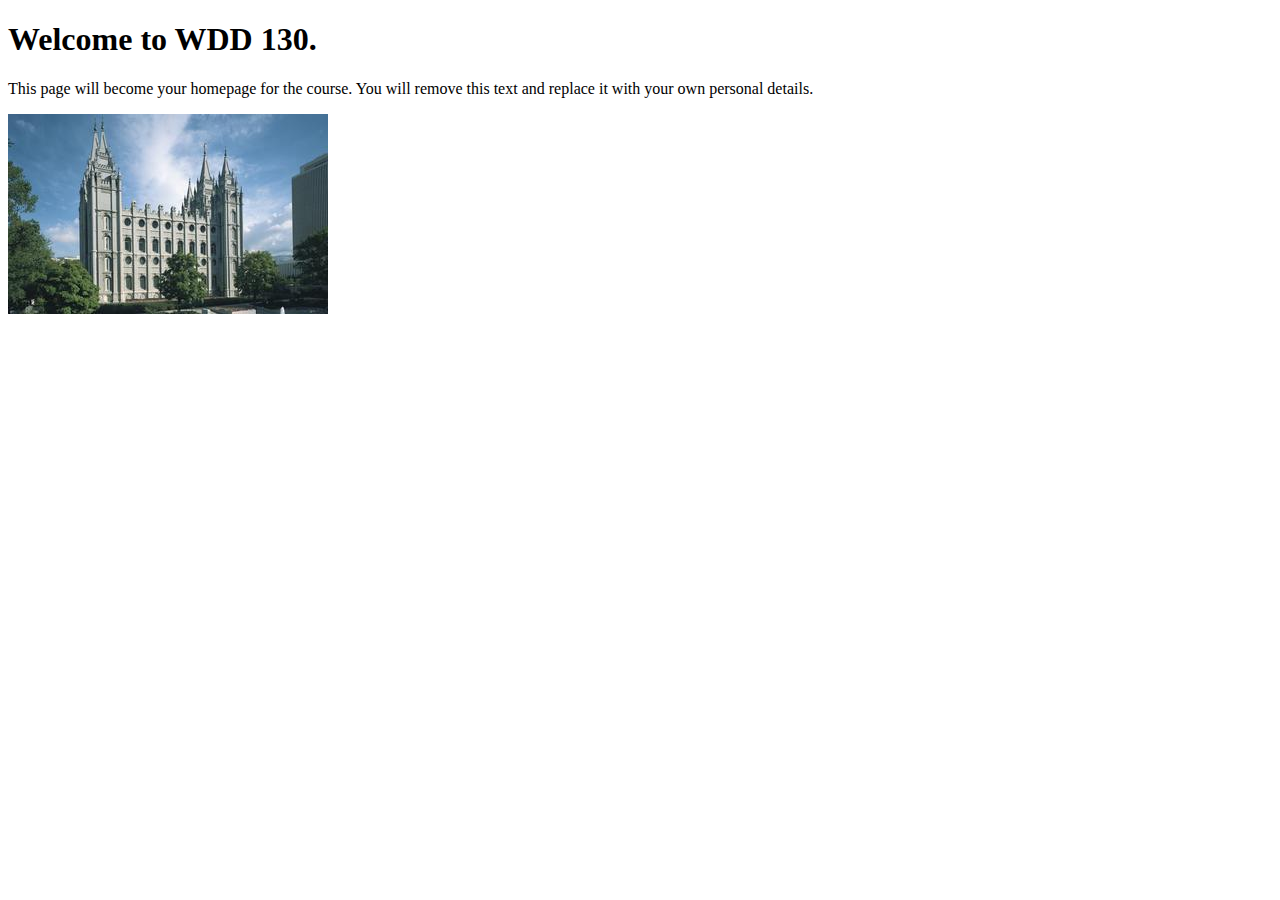
<file: index.html>
<!DOCTYPE html>
<html lang="en">
<head>
    <meta charset="UTF-8">
    <meta name="viewport" content="width=device-width, initial-scale=1.0">
    <title>WDD 130 | Personal Homepage</title>
</head>
<body>
    <h1>Welcome to WDD 130.</h1>
    <p>This page will become your homepage for the course. You will remove this text and replace it with your own personal details.</p>

    <img src="images/salt-lake-temple.jpg" alt="The Salt Lake Temple.">
</body>
</html>
</file>
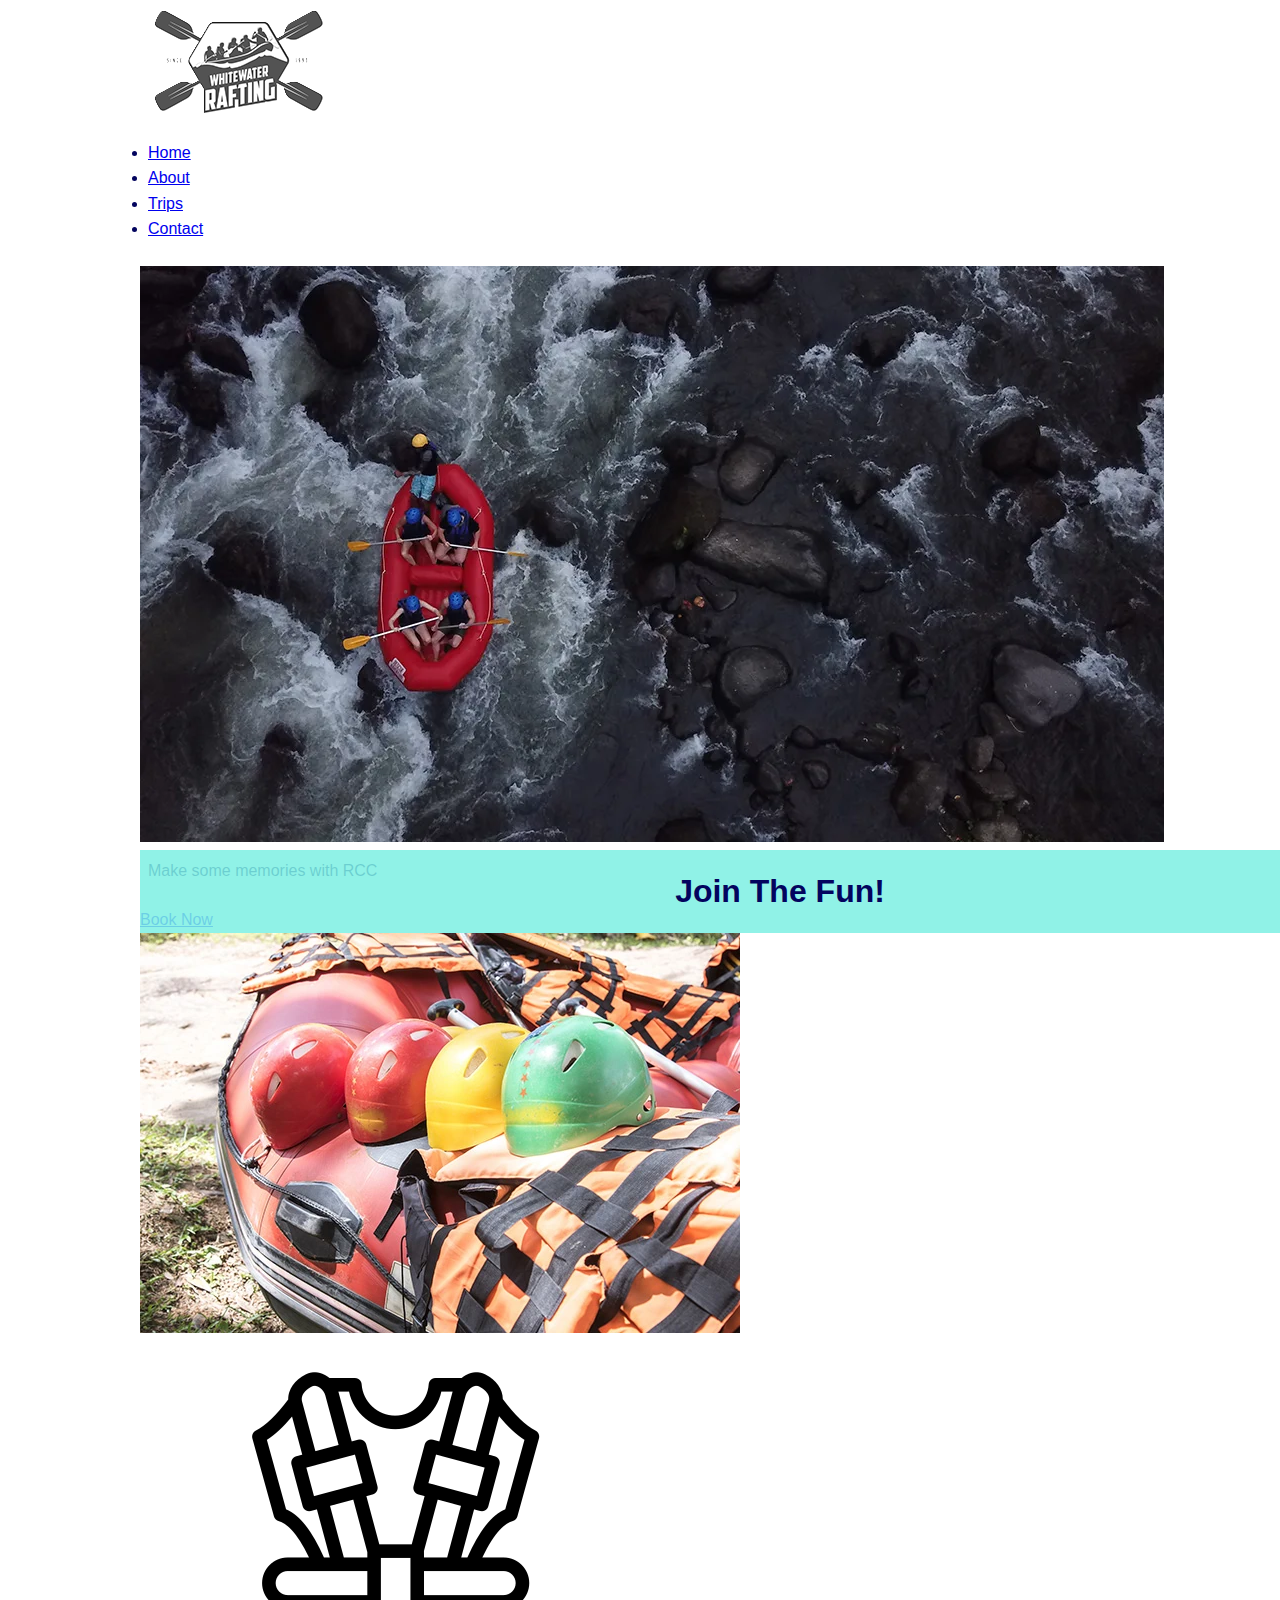
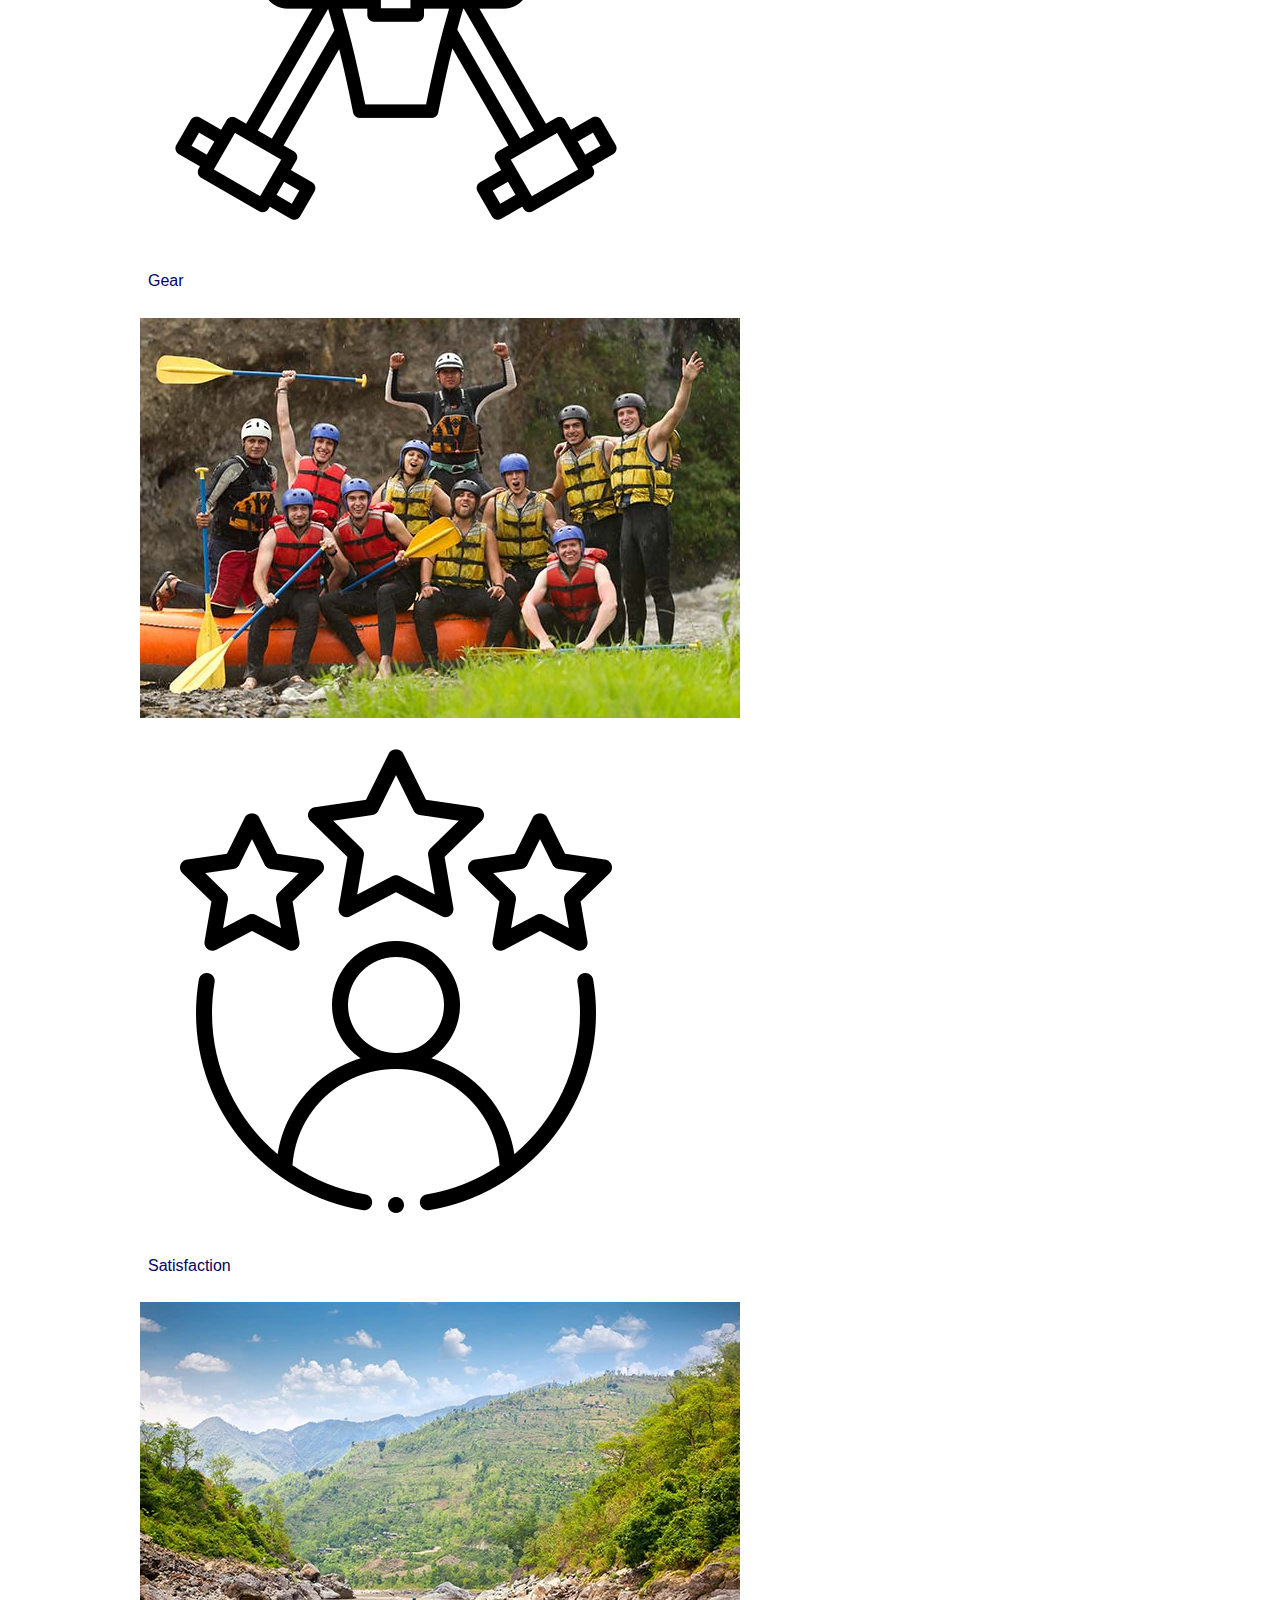
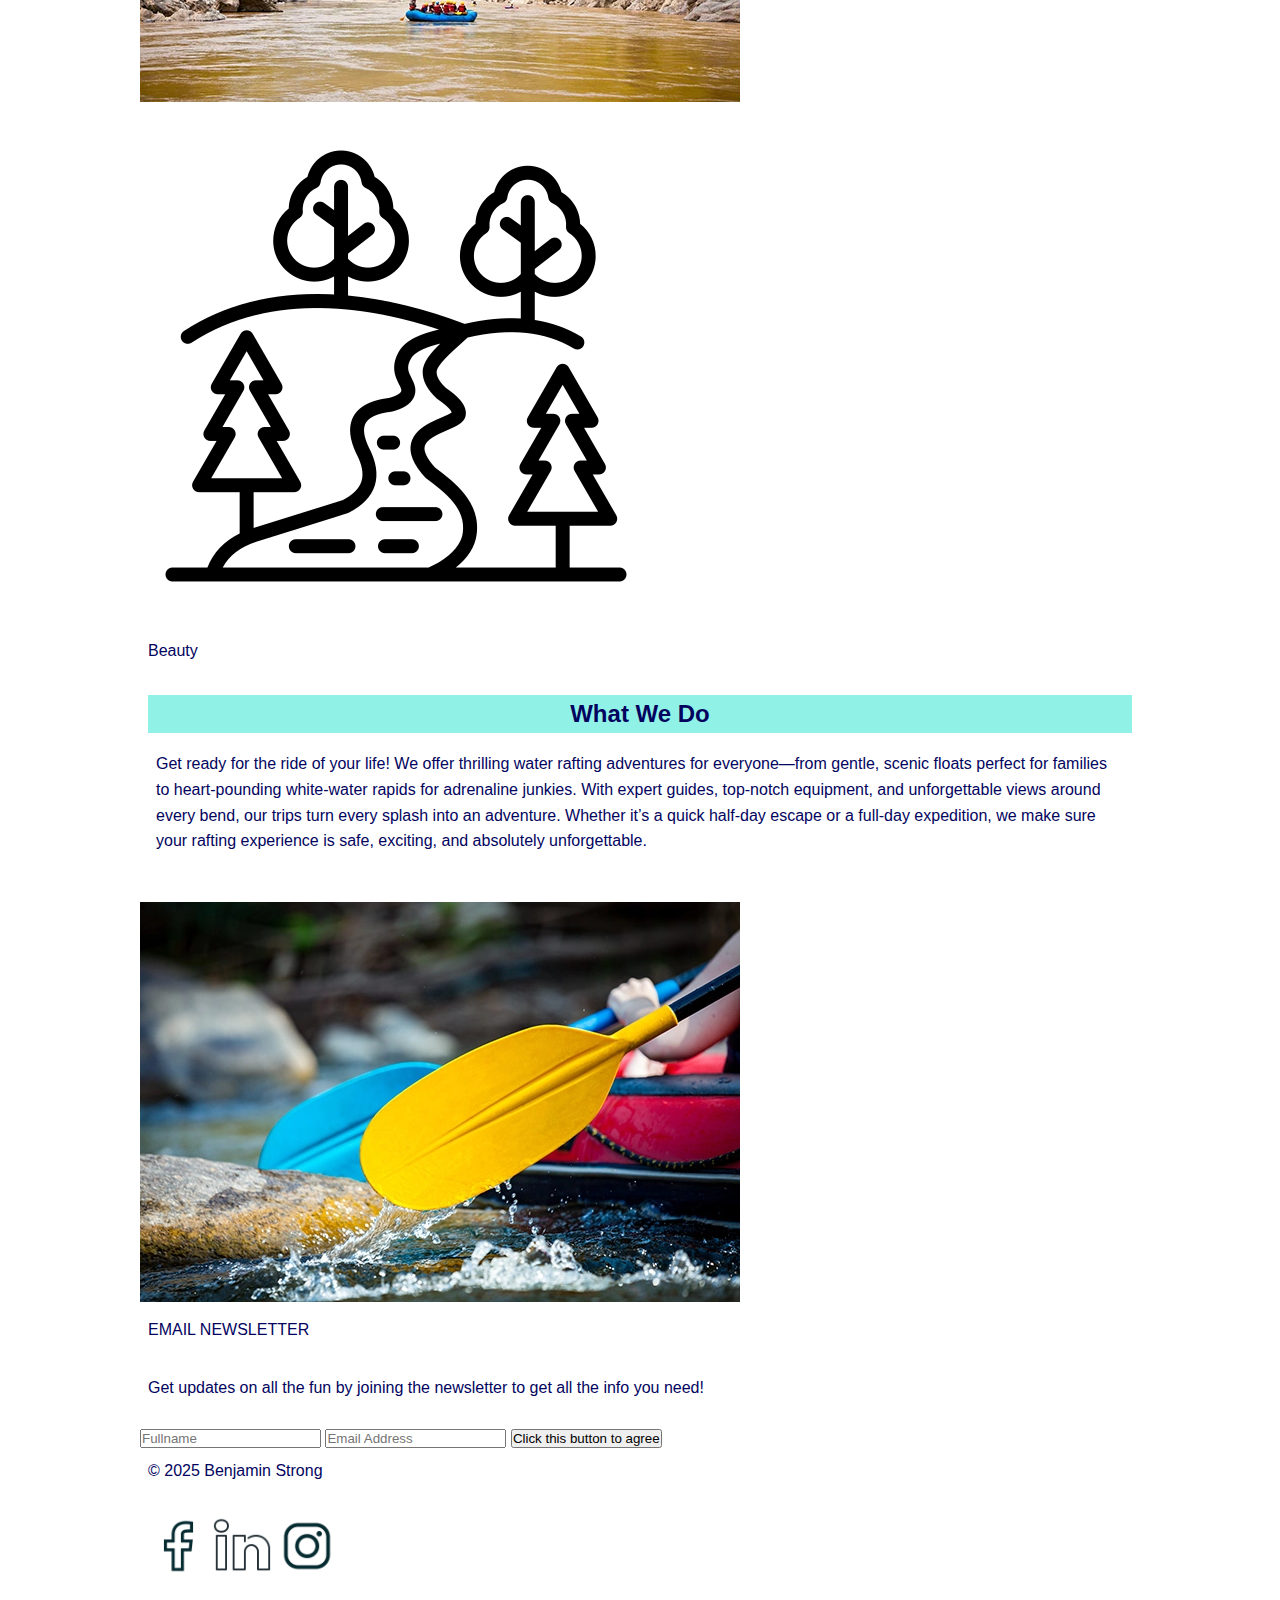
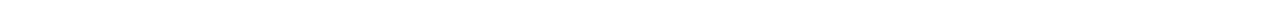
<file: wwr/index.html>
<!DOCTYPE html>
<html lang="en">

<head>
    <meta charset="UTF-8">
    <meta name="viewport" content="width=device-width, initial-scale=1.0">
    <meta name="description" content="Home page for Rafting Company Co.">
    <meta name="author" content="Benjamin Strong">
    <title>RCC|Home</title>
    <link rel="stylesheet" href="styles/rafting.css">
</head>

<body>
    <header>
        <img src="images/crossedoars.png" alt="Rafting Logo" id="logo">
        <nav>
            <ul>
                <li><a href="index.html">Home</a></li>
                <li><a href="about.html">About</a></li>
                <li><a href="trips.html">Trips</a></li>
                <li><a href="contact.html">Contact</a></li>
            </ul>
        </nav>
    </header>
    <main>
        <div class="hero-home">
            <img src="images/hero-image-rafting.webp" alt="Dark rafting">
            <div class="img-overlay">
                <h1>Join The Fun!</h1>
                <p>Make some memories with RCC</p>
                <a class="btn" href="trips.html">Book Now</a>
            </div>
        </div>
        <div class="img-info">
            <figure>
                <img src="images/home-page/img1-helments.webp" alt="Helmets all in a row">
                <figcaption>
                    <img src="images/home-page/harness.png" alt="harness" class="icon">
                    <p>Gear</p>
                </figcaption>
            </figure>

            <figure>
                <img src="images/home-page/img2-family.jpg" alt="Happy clients">
                <figcaption>
                    <img src="images/home-page/review.png" alt="Camping icon" class="icon">
                    <p>Satisfaction</p>
                </figcaption>
            </figure>

            <figure>
                <img src="images/home-page/img3-beauty.webp" alt="Beautiful scenery">
                <figcaption>
                    <img src="images/home-page/river.png" alt="Rapids icon" class="icon">
                    <p>Beauty</p>
                </figcaption>
            </figure>
        </div>
        <div>
            <section class="Purpose">
                <h2>What We Do</h2>
                <p>Get ready for the ride of your life! We offer thrilling water rafting adventures for everyone—from
                    gentle, scenic floats
                    perfect for families to heart-pounding white-water rapids for adrenaline junkies. With expert
                    guides, top-notch
                    equipment, and unforgettable views around every bend, our trips turn every splash into an adventure.
                    Whether it’s a
                    quick half-day escape or a full-day expedition, we make sure your rafting experience is safe,
                    exciting, and absolutely
                    unforgettable.</p>
            </section>
        </div>

        <div class="hero-section">
            <img src="images/home-page/newsletter-bg.webp" alt="Rafting paddle out of water">
            <div class="overlay"></div>
            <form class="email-form">
                <p>EMAIL NEWSLETTER</p>
                <p>Get updates on all the fun by joining the newsletter to get all the info you need!</p>
                <input type="text" name="NAME" placeholder="Fullname">
                <input type="email" name="EMAIL" autocomplete="email" placeholder="Email Address">
                <button>Click this button to agree</button>
            </form>
        </div>
    </main>

    <footer>
        <p>&copy; 2025 Benjamin Strong</p>
        <nav class="socialmedia">
            <a href="https://www.facebook.com">
                <img src="images/facebook-img.png" alt="Facebook Logo" width="60" height="60">
            </a>
            <a href="https://www.linkedin.com/feed">
                <img src="images/linkedin-img.png" alt="Linkdin Logo" width="60" height="60">
            </a>
            <a href="https://www.instagram.com">
                <img src="images/instagram-img.png" alt="Instagram Logo" width="60" height="60">
            </a>
        </nav>
    </footer>
</body>

</html>


<!--
Performance Summary (verified 13 Oct 2025):
- Transfer size (empty cache reload): 152 B transferred (via Chrome DevTools)
- Meets rubric requirement: under 500 kB transferred per page
- No external libraries or frameworks used
- Images optimized in WebP format
-->
</file>
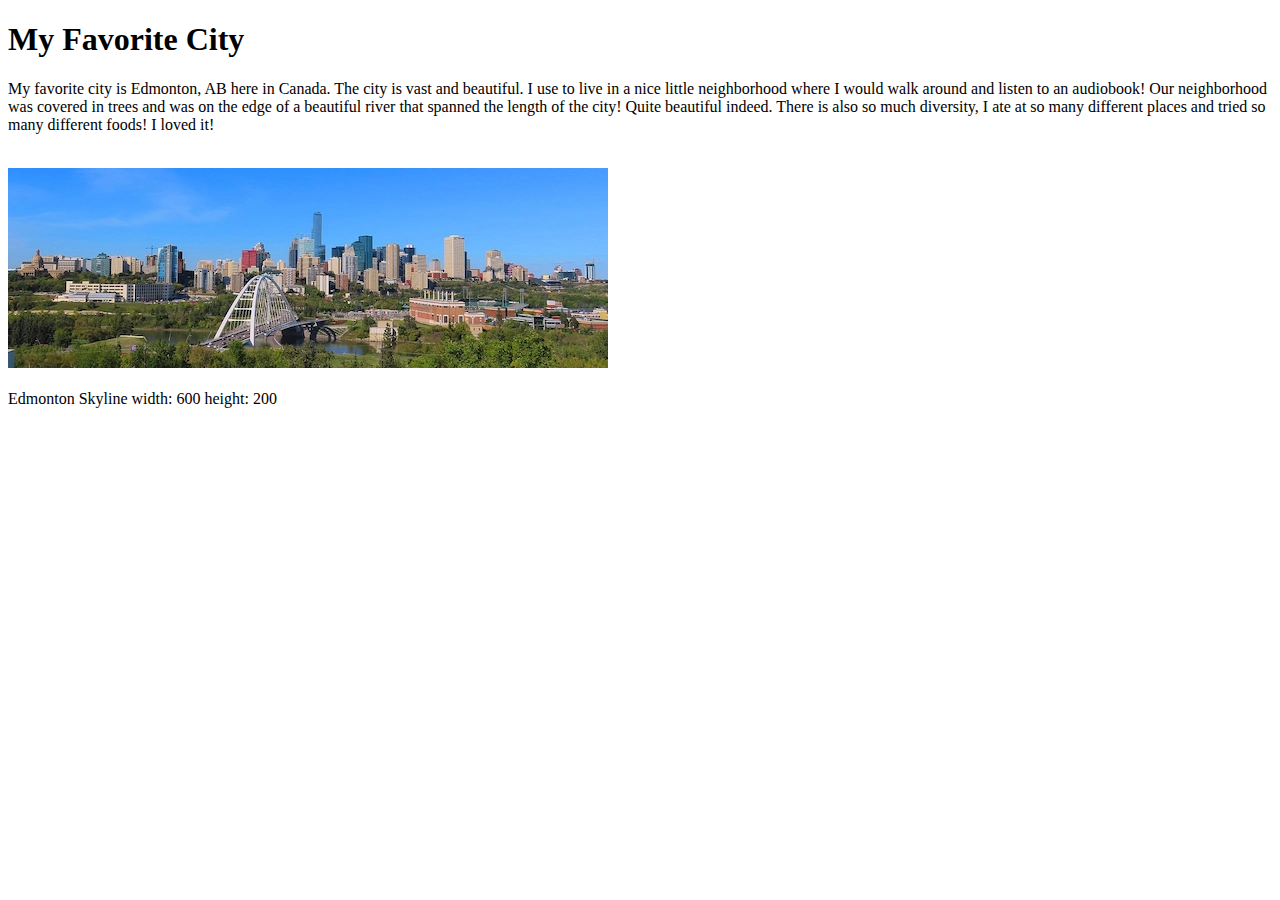
<file: week01/favorite-city.html>
<!DOCTYPE html>

<html lang="en-US">

<head>
    <meta charset="utf-8">
    <meta name="viewport" content="width=device-width,initial-scale=1.0">
    <title>My Favorite City</title>
</head>

<body>
    <h1>My Favorite City</h1>
    <p>
        My favorite city is Edmonton, AB here in Canada. The city is vast and beautiful. I use to live in a nice little
        neighborhood where I would walk around and listen to an audiobook! Our neighborhood was covered in trees and was
        on the edge of a beautiful river that spanned the length of the city! Quite beautiful indeed. There is also so
        much diversity, I ate at so many different places and tried so many different foods! I loved it!
        <br><br>
    </p>
    <img src="images/edmonton-skyline-small.webp" alt="Skyline of Edmonton, AB" width="600" height="200">
    <br><br>
    <p1>Edmonton Skyline width: 600 height: 200</p1>

</body>

</html>
</file>
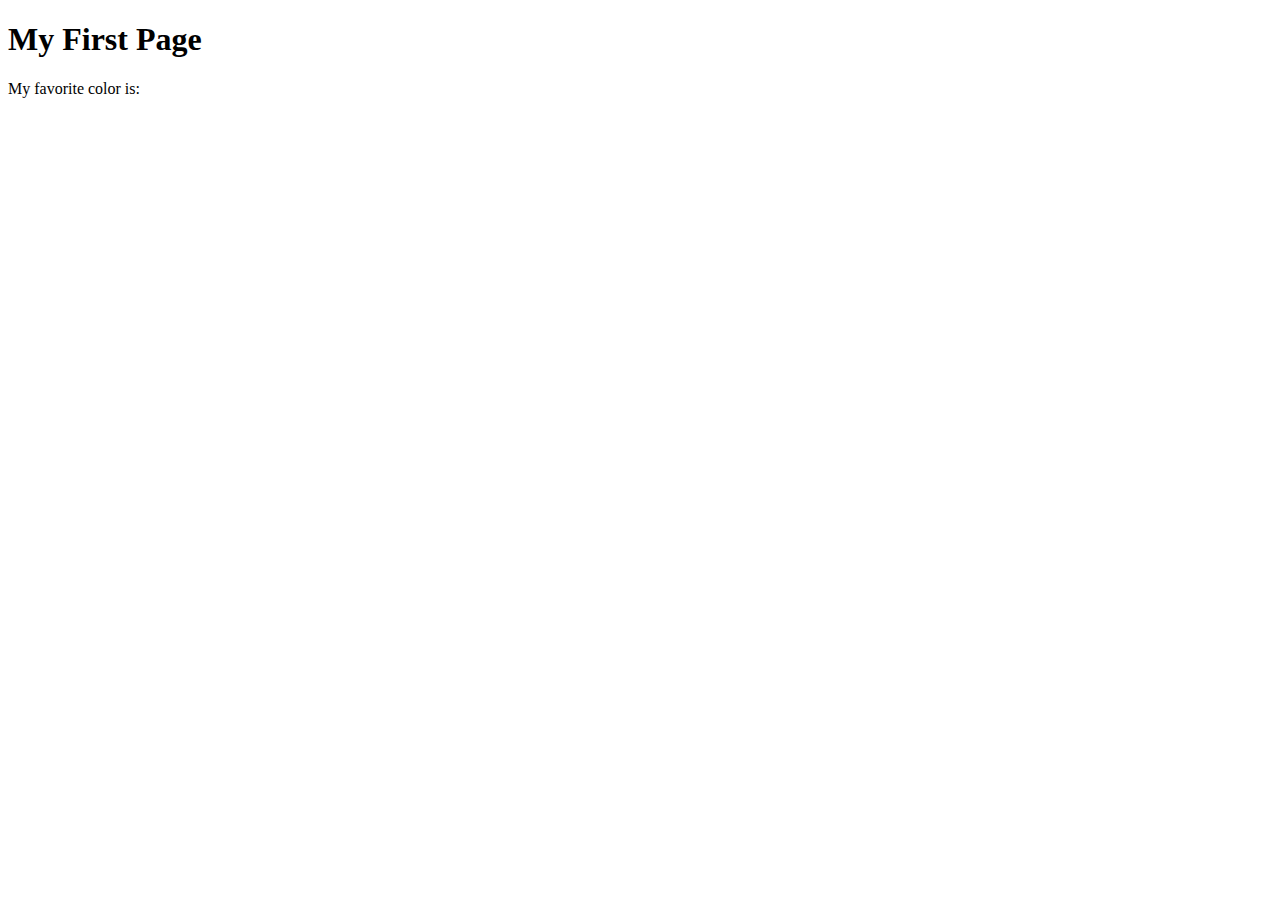
<file: week01/first-page.html>
<!DOCTYPE html>
<html lang="en">
<head>
    <meta charset="UTF-8">
    <meta name="viewport" content="width=device-width, initial-scale=1.0">
    <title>My First Page</title>
</head>
<body>
    <h1>My First Page</h1>
    <p>My favorite color is: </p>
</body>
</html>
</file>
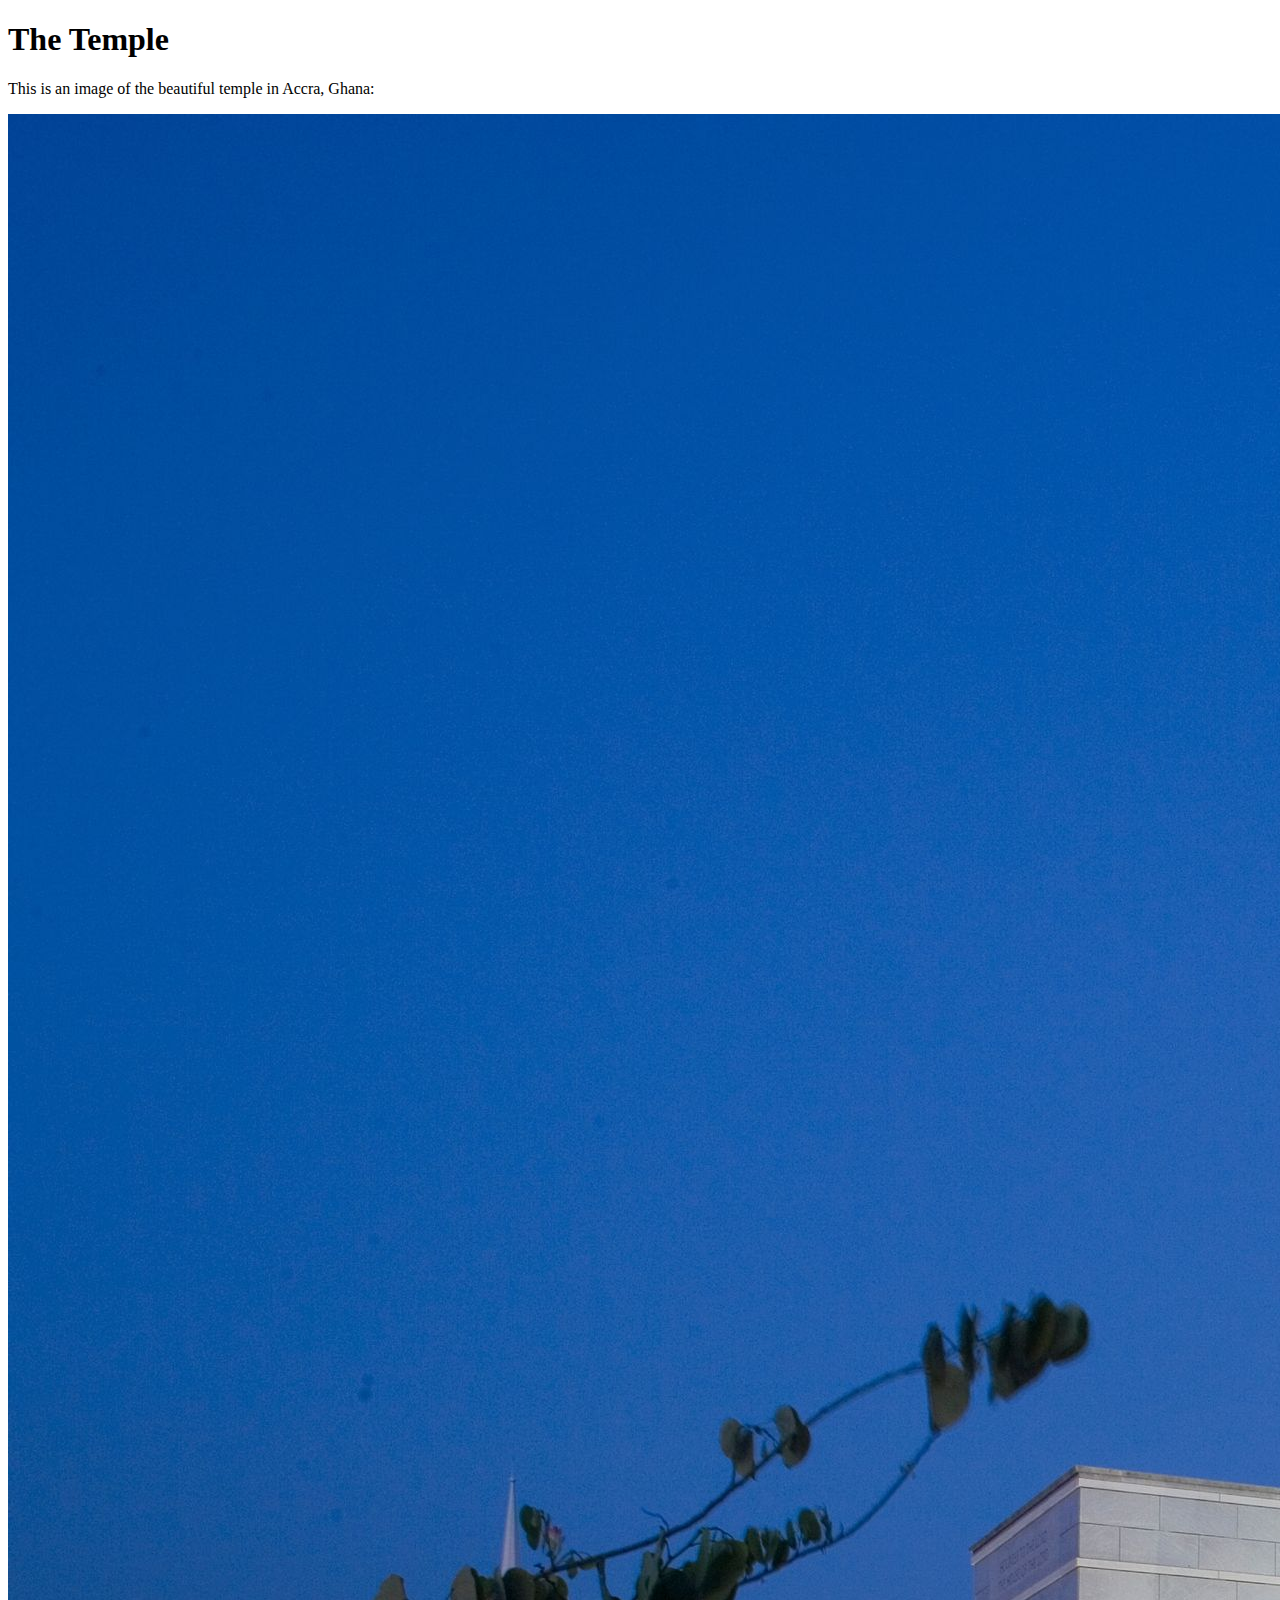
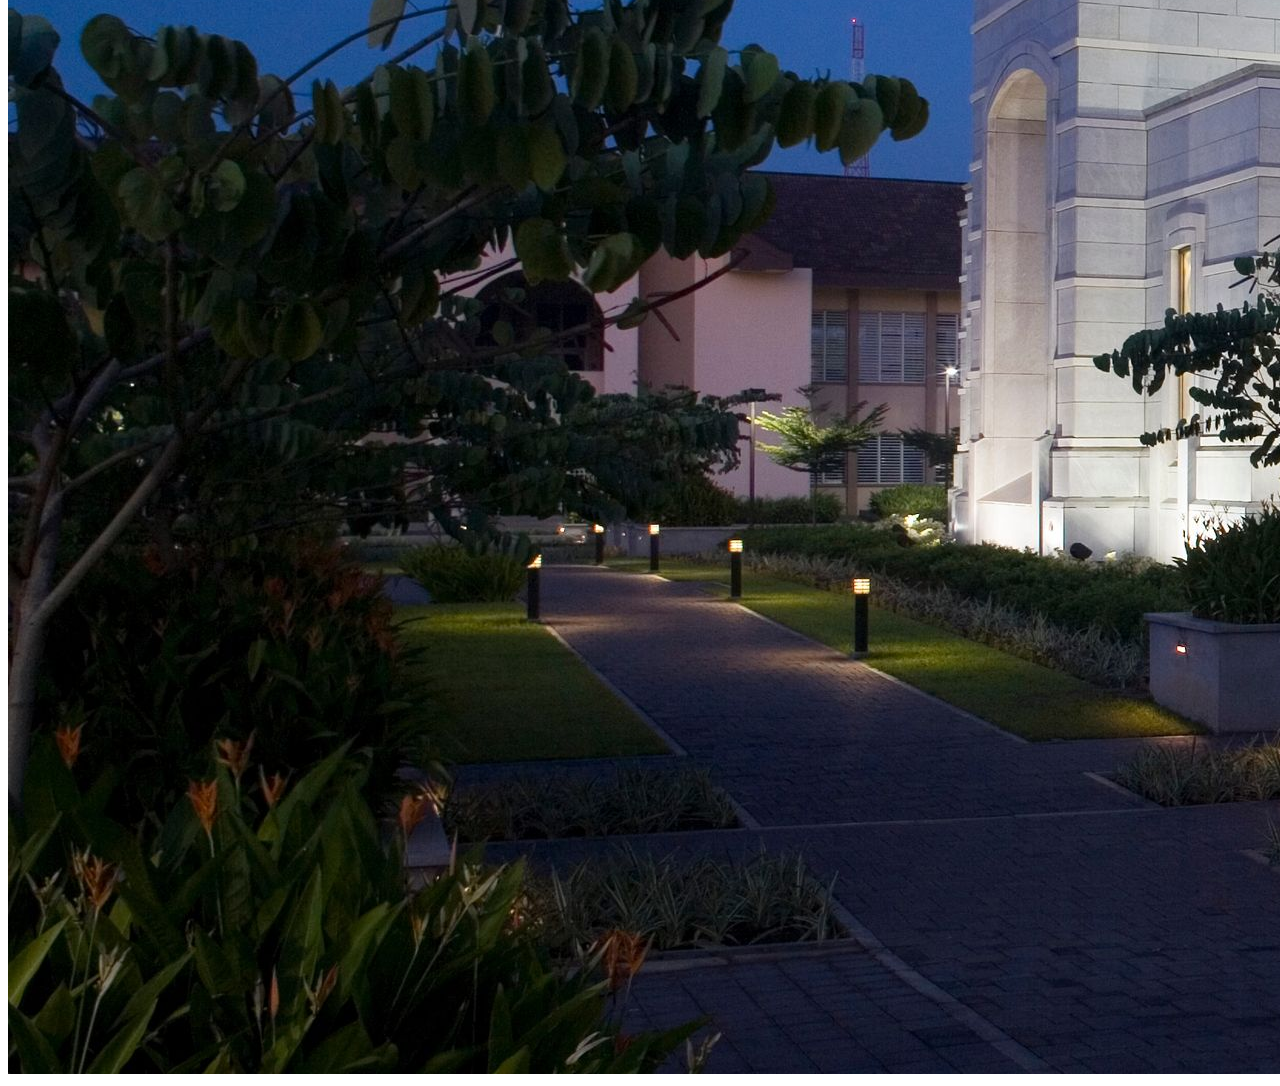
<file: week01/images.html>
<!DOCTYPE html>
<html lang="en">
<head>
    <meta charset="UTF-8">
    <meta name="viewport" content="width=device-width, initial-scale=1.0">
    <title>Temple Image</title>
</head>
<body>
    <h1>The Temple</h1>
    <p>This is an image of the beautiful temple in Accra, Ghana:</p>
    <img src="images/temple-large.jpeg" alt="The Accra Ghana Temple">
    
</body>
</html>
</file>
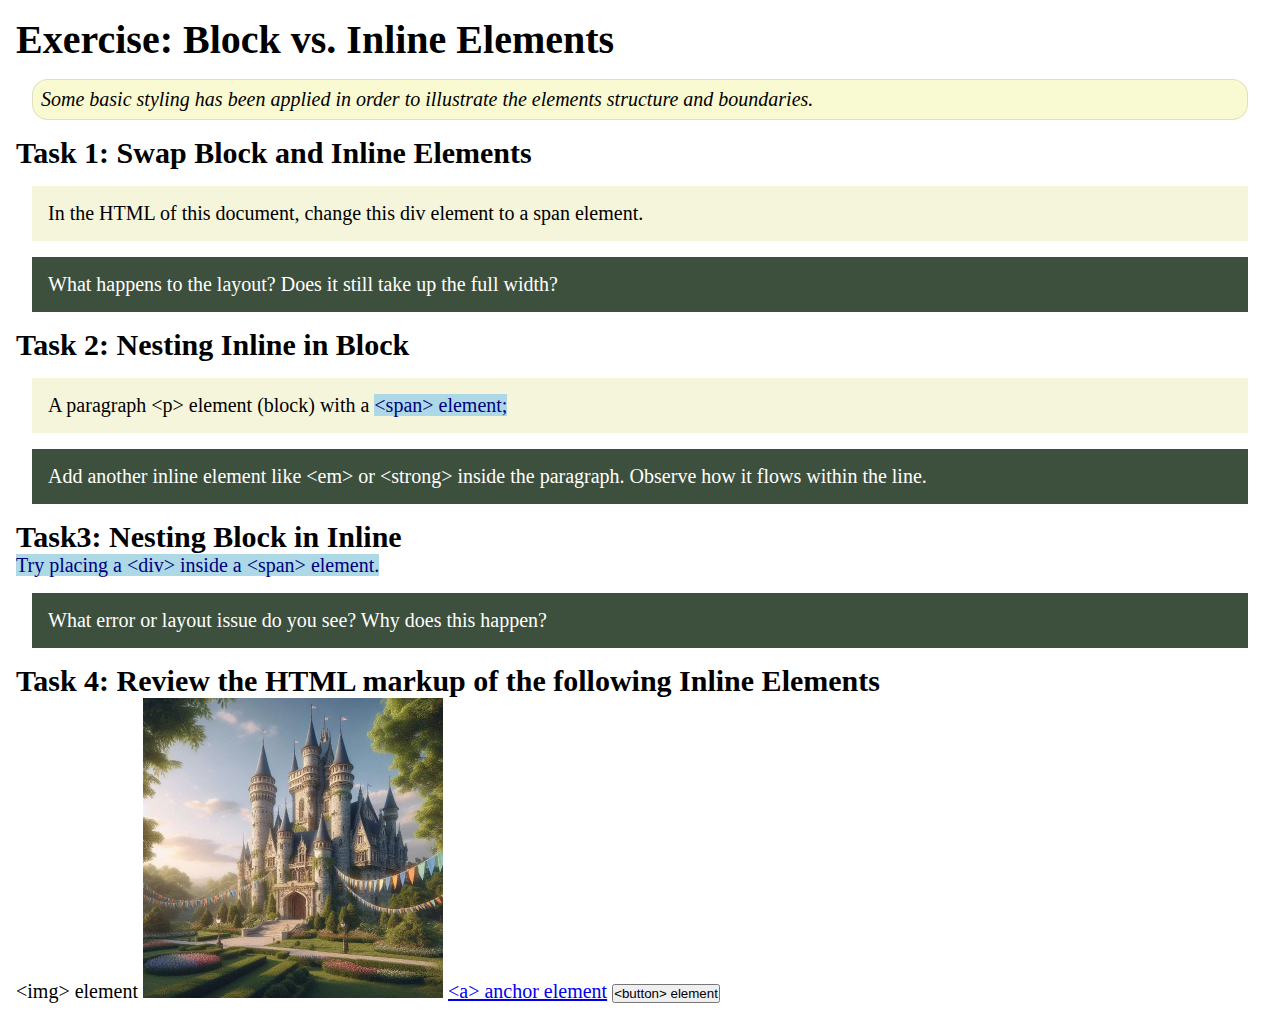
<file: week02/block-vs-inline.html>
<!DOCTYPE html>
<html lang="en">

<head>
    <meta charset="UTF-8">
    <meta name="viewport" content="width=device-width, initial-scale=1.0">
    <title>Exercise: Block vs. Inline Elements</title>
    <link rel="stylesheet" href="styles/block-vs-inline.css">
</head>

<body>
    <main>
        <h1>Exercise: Block vs. Inline Elements</h1>
        <p class="note">Some basic styling has been applied in order to illustrate the elements structure and
            boundaries.</p>

        <h2>Task 1: Swap Block and Inline Elements</h2>
        <div>In the HTML of this document, change this div element to a span element.</div>

        <p class="question">What happens to the layout? Does it still take up the full width?</p>

        <h2>Task 2: Nesting Inline in Block</h2>
        <p>A paragraph &lt;p&gt; element (block) with a <span>&lt;span&gt; element;</span></p>
        <p class="question">Add another inline element like &lt;em&gt; or &lt;strong&gt; inside the paragraph. Observe
            how it flows within the line.</p>

        <h2>Task3: Nesting Block in Inline</h2>
        <span>Try placing a &lt;div&gt; inside a &lt;span&gt; element.</span>
            <p class="question">What error or layout issue do you see? Why does this happen?</p>


            <h2>Task 4: Review the HTML markup of the following Inline Elements</h2>
        &lt;img&gt; element
        <img src="images/castle.webp" alt="placeholder image (images are inline)" width="300" height="300">
        <a href="https://churchofjesuschrist.org">&lt;a&gt; anchor element</a>
        <button type="button">&lt;button&gt; element</button>
    </main>
</body>

</html>
</file>
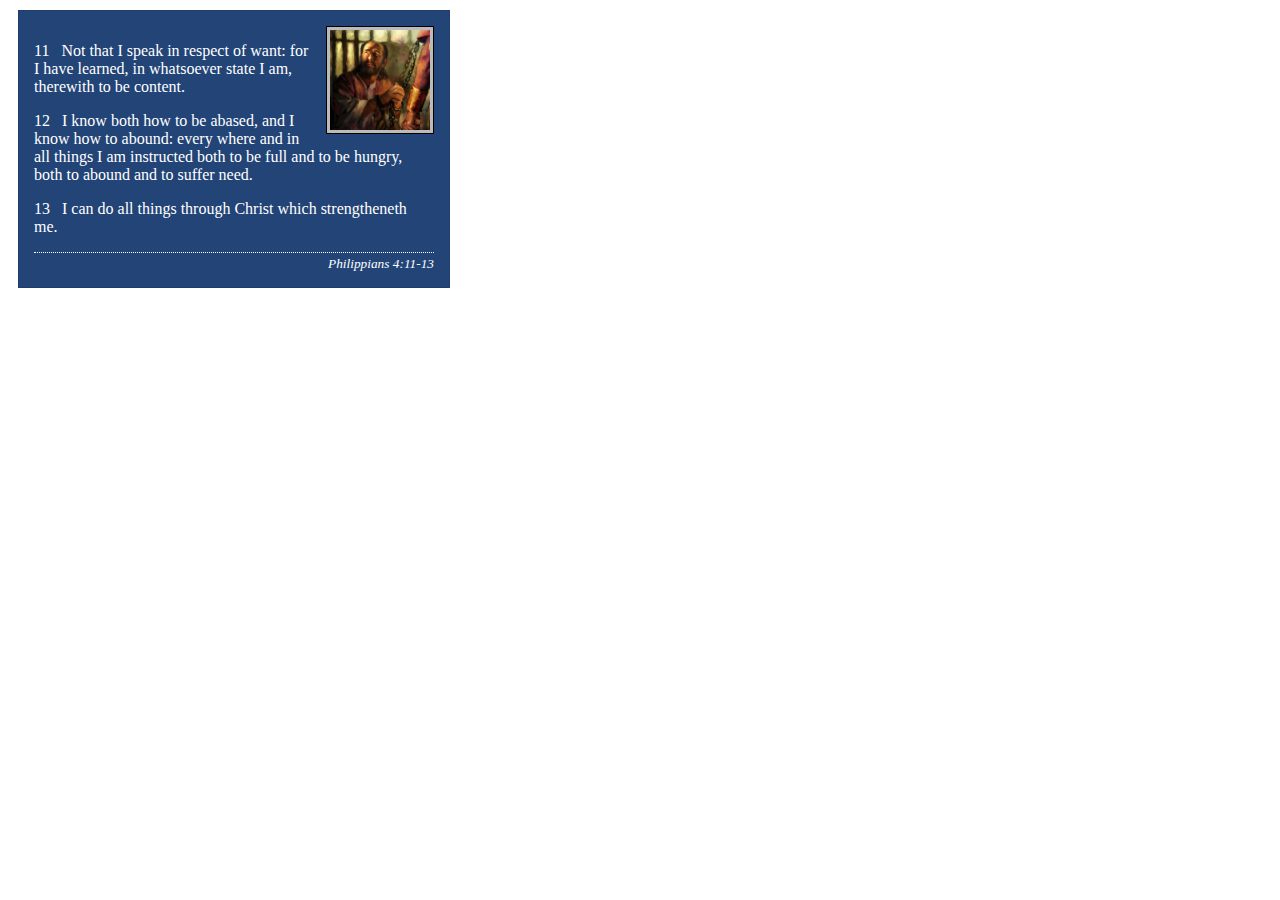
<file: week02/box-model-solution.html>
<!DOCTYPE html>
<html lang="en">
<head>
    <meta charset="UTF-8">
    <meta name="viewport" content="width=device-width, initial-scale=1.0">
    <title>Box Model Activity</title>
    <link rel="stylesheet" href="styles/box-model-solution.css">
</head>
<body>
    <main>
        <div class="callout">
            <img src="images/apostle-paul-imprisoned.webp" alt="Paul the Apostle - Imprisoned in Rome" width="200" height="200">
            <blockquote>
                <p>11 &nbsp; Not that I speak in respect of want: for I have learned, in whatsoever state I am, therewith to be content.</p>
                <p>12 &nbsp; I know both how to be abased, and I know how to abound: every where and in all things I am instructed both to be full and to be hungry, both to abound and to suffer need.</p>
                <p>13 &nbsp; I can do all things through Christ which strengtheneth me.</p>
            </blockquote>
            <cite>Philippians 4:11-13</cite>
        </div>
    </main>
</body>
</html>
</file>
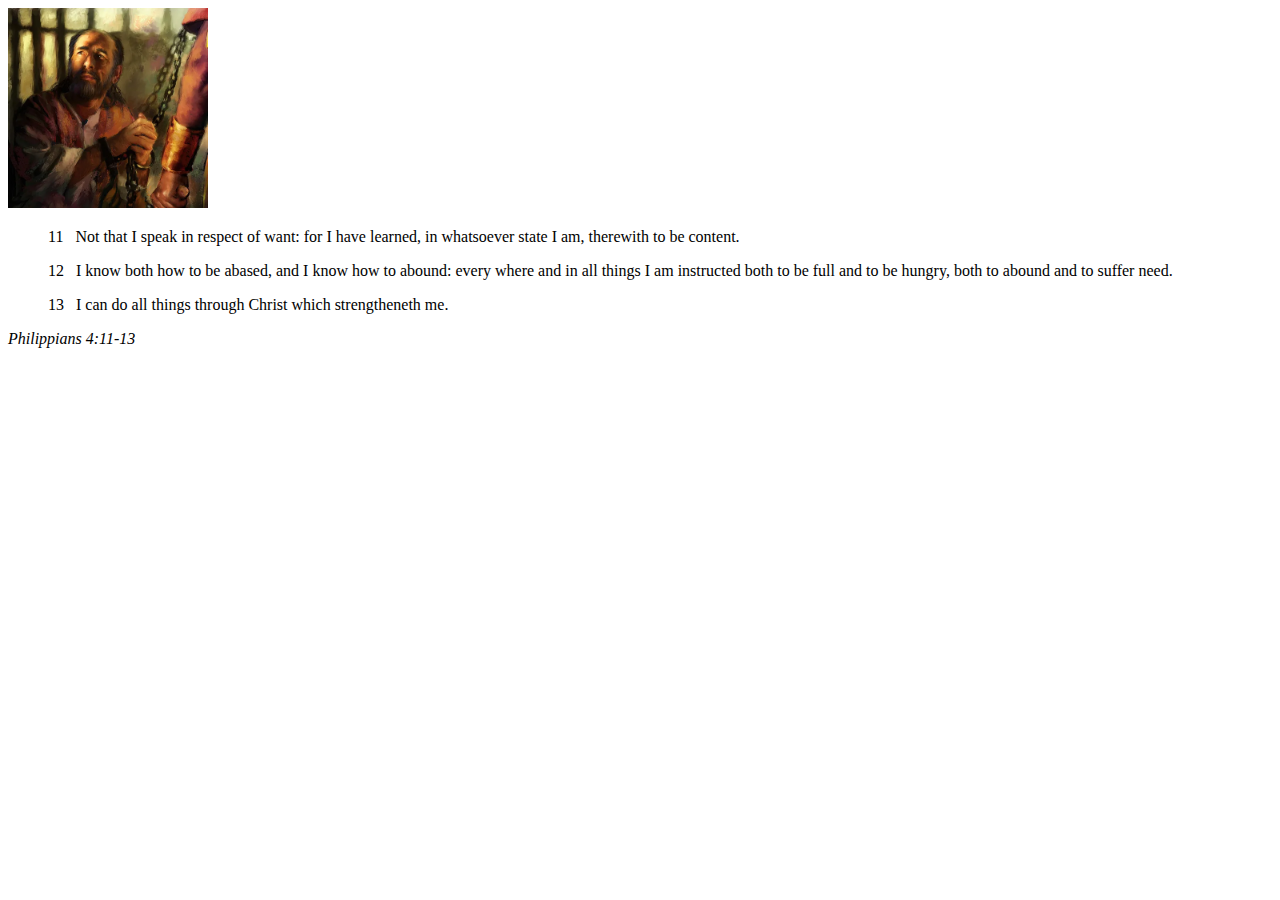
<file: week02/box-model.html>
<!DOCTYPE html>
<html lang="en">
<head>
    <meta charset="UTF-8">
    <meta name="viewport" content="width=device-width, initial-scale=1.0">
    <title>Box Model Activity</title>
</head>
<body>
    <main>
        <div class="callout">
            <img src="images/apostle-paul-imprisoned.webp" alt="Paul the Apostle - Imprisoned in Rome" width="200" height="200">
            <blockquote>
                <p>11 &nbsp; Not that I speak in respect of want: for I have learned, in whatsoever state I am, therewith to be content.</p>
                <p>12 &nbsp; I know both how to be abased, and I know how to abound: every where and in all things I am instructed both to be full and to be hungry, both to abound and to suffer need.</p>
                <p>13 &nbsp; I can do all things through Christ which strengtheneth me.</p>
            </blockquote>
            <cite>Philippians 4:11-13</cite>
        </div>
    </main>
</body>
</html>
</file>
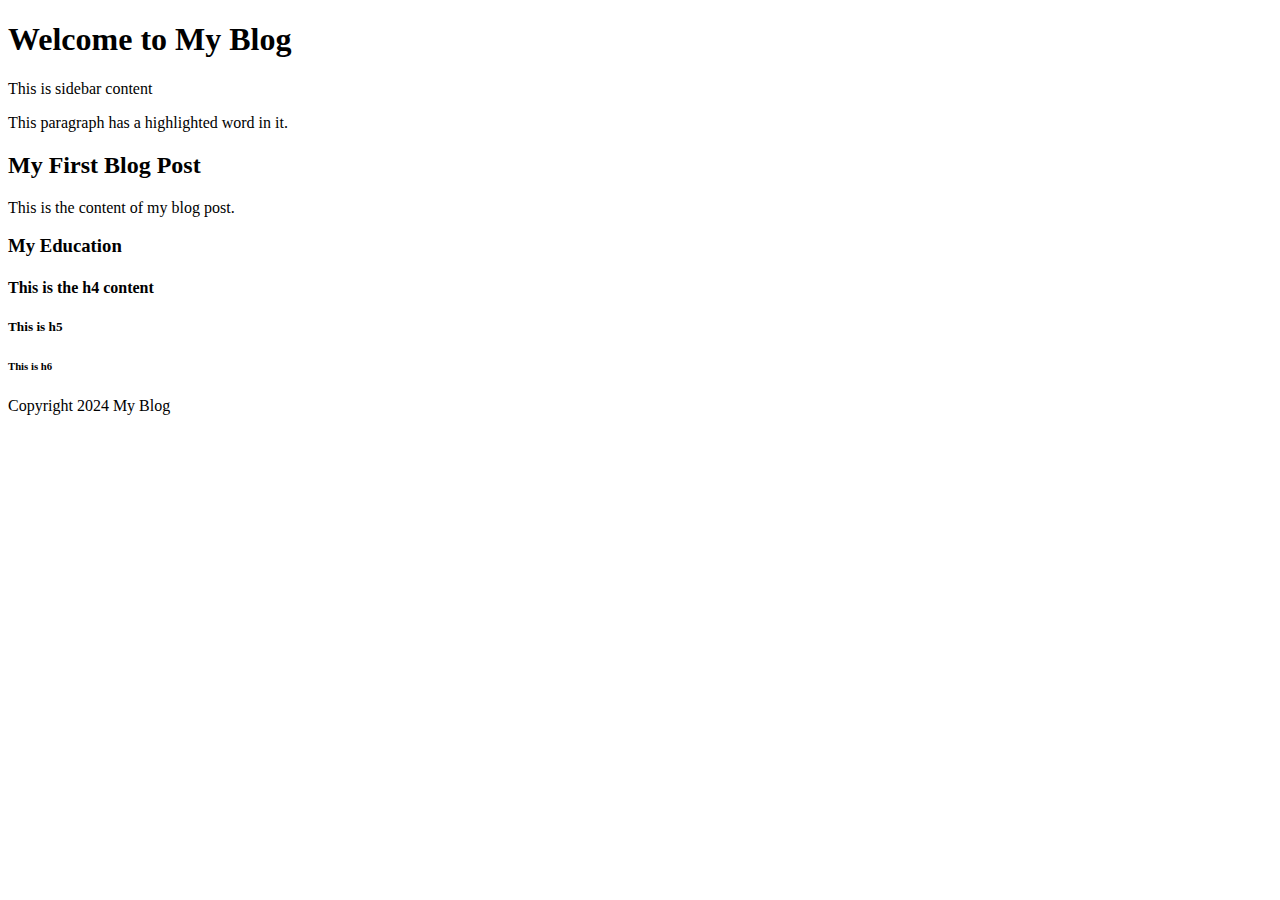
<file: week02/semantic_tags.html>
<!DOCTYPE html>
<html>
    <head>
        <title>My Blog</title>
    </head>
    <body>
        <header>
            <h1>Welcome to My Blog</h1>
            <nav>
                <a href="home.hmtl"></a>
                <a href="about.html"></a>
                <a href="contact.html"></a>
            </nav>
        </header>
        <main>
            <article>
                
                <div class="sidebar">
                    <p>This is sidebar content</p>
                </div>
                <div class="content">
                    <p>
                    This paragraph has a <span class="highlight">highlighted word</span> in it.</p>
                </div>
                </div>
                <h2>My First Blog Post</h2>
                <p>This is the content of my blog post.</p>
                <h3>My Education</h3>
                <h4>This is the h4 content</h4>
                <h5>This is h5</h5>
                <h6>This is h6</h6>
                
            </article>
        </main>
        <footer>
            <p>Copyright 2024 My Blog</p>
        </footer>
    </body>
</html>
</file>
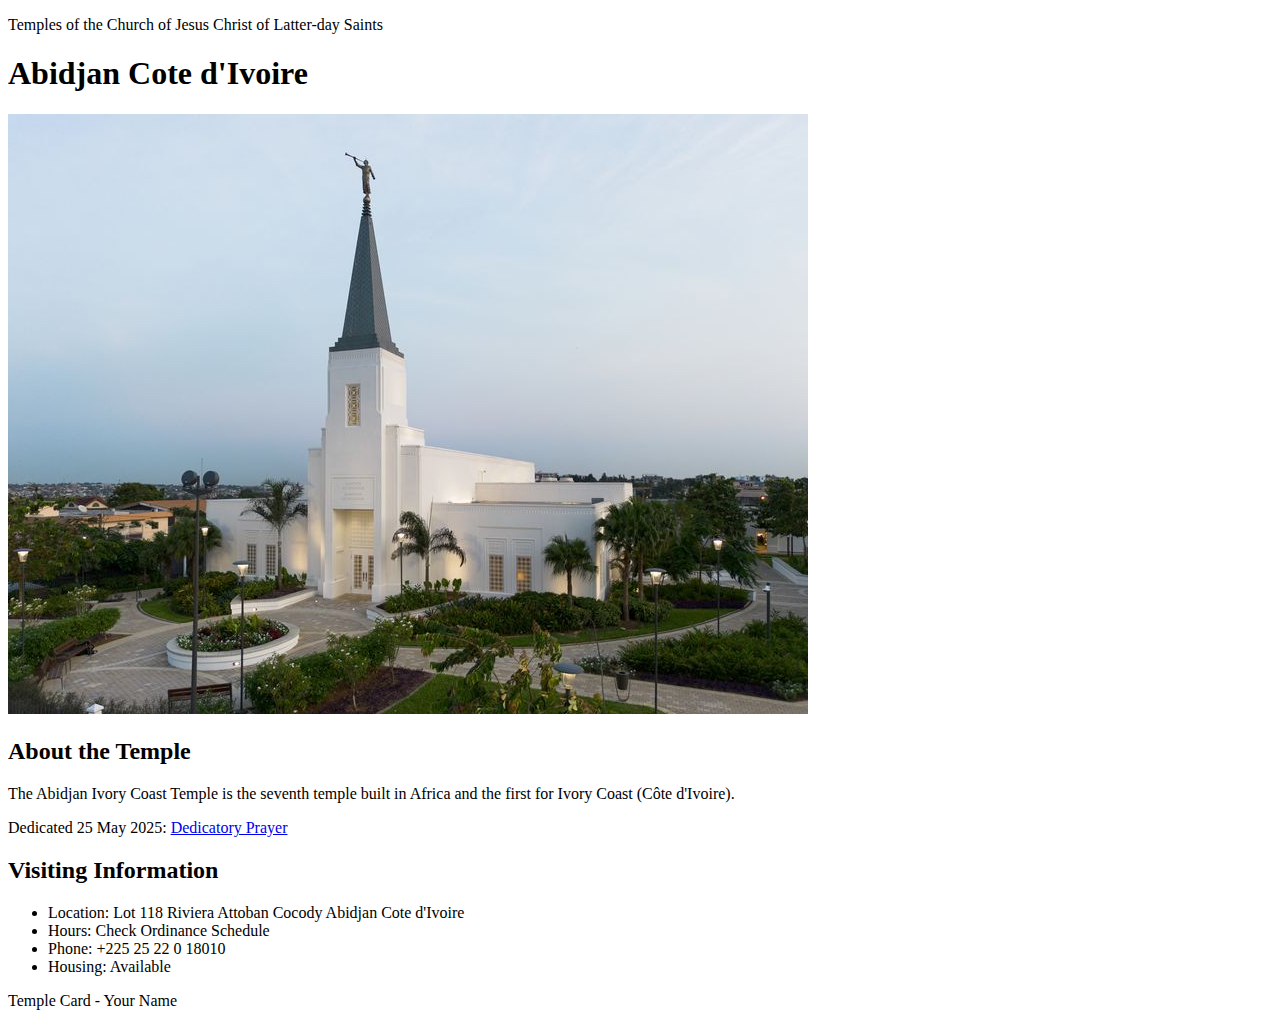
<file: week02/temple.html>
<!DOCTYPE html>
<html lang="en">

<head>
    <meta charset="UTF-8">
    <meta name="viewport" content="width=device-width, initial-scale=1.0">
    <title>Temple Card - Abidjan Cote d'Ivoire</title>
</head>

<body>
    <header>
        <p>Temples of the Church of Jesus Christ of Latter-day Saints</p>
    </header>
    <main>
        <h1>Abidjan Cote d'Ivoire</h1>
        <picture>
            <img src="images/abidjan-ivory-coast.jpeg" alt="Abidjan Cote d'Ivoire Temple">
        </picture>
        <section>
            <h2>About the Temple</h2>
            <p>The Abidjan Ivory Coast Temple is the seventh temple built in Africa and the first for Ivory Coast (Côte
                d'Ivoire).</p>
            <p>Dedicated 25 May 2025: <a
                    href="https://www.churchofjesuschrist.org/temples/dedicatory-prayer/abidjan-ivory-coast-temple/2025-05-25?lang=eng"
                    target="_blank" rel="noopener noreferrer">Dedicatory Prayer</a></p>
        </section>
        <section>
            <h2>Visiting Information</h2>
            <ul>
                <li>Location: Lot 118 Riviera Attoban Cocody Abidjan Cote d'Ivoire</li>
                <li>Hours: Check Ordinance Schedule</li>
                <li>Phone: +225 25 22 0 18010</li>
                <li>Housing: Available</li>
            </ul>
        </section>
    </main>
    <footer>
        <p>Temple Card - Your Name</p>
    </footer>
</body>

</html>
</file>
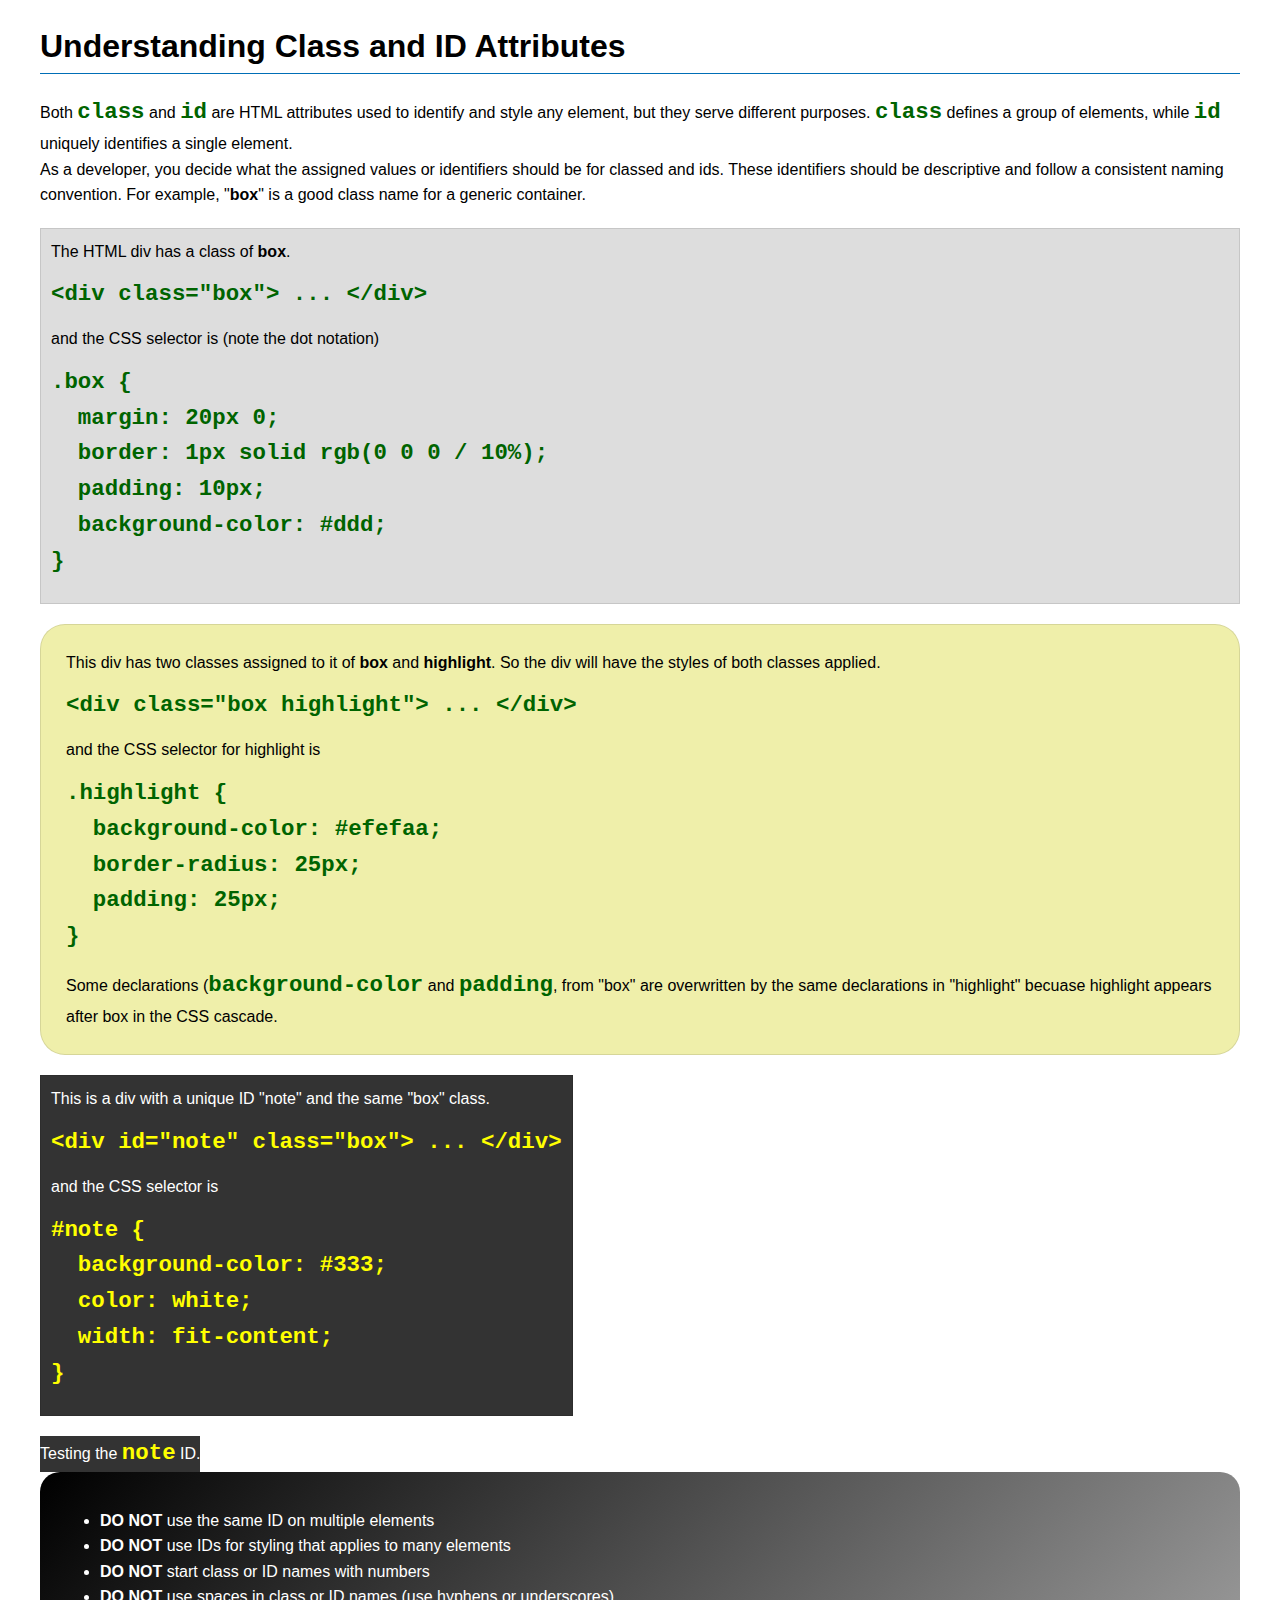
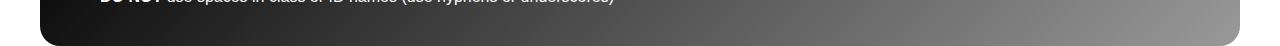
<file: week03/class-and-id.html>
<!DOCTYPE html>
<html lang="en">

<head>
    <meta charset="UTF-8">
    <meta name="viewport" content="width=device-width, initial-scale=1.0">
    <title>Class vs ID Attributes</title>
    <link rel="stylesheet" href="styles/class-and-id.css">
</head>

<body>
    <h1>Understanding Class and ID Attributes</h1>
    <p>Both <code>class</code> and <code>id</code> are HTML attributes used to identify and style any element, but they
        serve different purposes. <code>class</code> defines a group of elements, while <code>id</code> uniquely
        identifies a single element.</p>
    <p>As a developer, you decide what the assigned values or identifiers should be for classed and ids. These
        identifiers should be
        descriptive and follow a consistent naming convention. For example, "<strong>box</strong>" is a good class name
        for a generic container.</p>
    <div class="box">
        <p>The HTML div has a class of <strong>box</strong>.</p>
        <pre><code class="html">&lt;div class="box"&gt; ... &lt;/div&gt;</code></pre>
        and the CSS selector is (note the dot notation)
        <pre><code class="css">.box {
  margin: 20px 0;
  border: 1px solid rgb(0 0 0 / 10%);
  padding: 10px;
  background-color: #ddd; 
}</code></pre>
    </div>

    <div class="box highlight">
        <p>This div has two classes assigned to it of <strong>box</strong> and <strong>highlight</strong>. So the div
            will have the styles of both classes applied.</p>
        <pre><code class="html">&lt;div class="box highlight"&gt; ... &lt;/div&gt;</code></pre>
        and the CSS selector for highlight is
        <pre><code class="css">.highlight {
  background-color: #efefaa;
  border-radius: 25px;
  padding: 25px;
}</code></pre>
<p>Some declarations (<code>background-color</code> and <code>padding</code>, from "box" are overwritten by the same declarations in "highlight" becuase highlight appears after box in the CSS cascade.</p>
    </div>

    <div id="note" class="box">
        <p>This is a div with a unique ID "note" and the same "box" class.</p>
        <pre><code class="html">&lt;div id="note" class="box"&gt; ... &lt;/div&gt;</code></pre>
        and the CSS selector is
        <pre><code class="css">#note {
  background-color: #333;
  color: white;
  width: fit-content;
}</code></pre>
    </div>

    <div id="note">
        <p>Testing the <code>note</code> ID.</p>
    </div>

    <section id="best-practice">
        <ul>
            <li><strong>DO NOT</strong> use the same ID on multiple elements</li>
            <li><strong>DO NOT</strong> use IDs for styling that applies to many elements</li>
            <li><strong>DO NOT</strong> start class or ID names with numbers</li>
            <li><strong>DO NOT</strong> use spaces in class or ID names (use hyphens or underscores)</li>
        </ul>
    </section>




</body>

</html>
</file>
<file: wwr/styles/rafting.css>
:root {
    --color-primary: #0077b6;
    --color-secondary: #00b4d8;
    --color-accent: #7ef0e3db;
    --color-background: #caf0f8;
    --color-text: #03045e;
    --heading-font: 'Arial Black', sans-serif;
    --body-font: 'Verdana', sans-serif;
    --shadow-color: rgba(0, 0, 0, 0.2);
}

* {
    box-sizing: border-box;
    margin: 0;
    padding: 0;
}

body {
    font-family: var(--body-font);
    color: var(--color-text);
    line-height: 1.6;
}

header, main, footer {
    width: 1000px;
    margin: 0 auto;
}

h1, h2 {
    font-family: var(--heading-font);
    color: var(--color-primary);
    margin-bottom: 10px;
    background-color: var(--color-accent);
    color: var(--color-text);
    text-align: center;
}

nav, p, section, article {
    margin-bottom: 16px;
    padding: 8px;
}

.hero {
    position: relative;
}
.hero h1 {
    position: absolute;
    top: 16px;
    left: 0px;
    background-color: var(--color-accent);
    color: var(--color-text);
    padding: 8px;
    margin: 0;
}

.hero img{
    display: block;
    width: 100%;
    height: auto;
}

.socialmedia a {
    text-decoration: none;
}

h1 {
    position: absolute;
    top: auto;
    width: 100%;
    padding: 16px;
    text-align: center;
    background-color: var(--color-accent);
    color: var(--color-text);
}

.hero article {
    position: absolute;
    bottom: 10px;
    left: 10px;
    right: 10px;
    padding: 16px;
    text-align: center;
    background-color: var(--color-accent);
    color: var(--color-text);
}

.hero article img {
    float: right;
    width: 125px;
    box-shadow: 0 0 50px var(--shadow-color);
}
</file>
<file: week02/styles/block-vs-inline.css>
* {
    margin: 0;
    padding: 0;
}

body {
    font-size: 20px;
    margin: 1rem;
}

p,
div {
    background-color: beige;
    margin: 1rem;
    padding: 1rem;
}

span {
    color: navy;
    background-color: lightblue;
}

code {
    margin: 0;
    padding: 0;
    color: green;
    font-size: 1.2rem;
}

.note {
    font-style: italic;
    background-color: lightgoldenrodyellow;
    border-radius: 1rem;
    border: 1px solid rgb(0 0 0 / 10%);
    margin: 1rem;
    padding: .5rem;
}

.question {
    background-color: #3d503d;
    color: #fff;
}
</file>
<file: week02/styles/box-model-solution.css>
.callout {
    max-width: 400px;
    margin: 10px;
    border: 1px solid rgba(0, 0, 0, .1);
    padding: 15px;
    background-color: #247;
    color: #fff;
}

.callout img {
    float: right;
    margin: 0 0 10px 15px;
    border: 1px solid #000;
    padding: 3px;
    background-color: #bbb;
    width: 100px;
    height: auto;

}

blockquote {
    margin: 0;
}

cite {
    display: block;
    border-top: 1px dotted #fff;
    padding-top: 3px;
    text-align: right;
    font-size: smaller;
}
</file>
<file: week03/styles/class-and-id.css>
body {
    font-family: Arial, sans-serif;
    line-height: 1.6;
    margin: 0;
    padding: 0 40px;
}

h1 {
    border-bottom: 1px solid rgb(0 110 182);
    padding-bottom: 0;
}



p {
    margin: 0;
}

code {
    color: darkgreen;
    font-weight: 700;
    font-size: 1.4rem;
}

/* Class examples - can be reused */

.box {
    margin: 20px 0;
    border: 1px solid rgb(0 0 0 / 10%);
    padding: 10px;
    background-color: #ddd; /* this is shorthand for #dddddd */
}

.highlight {
    background-color: #efefaa;
    border-radius: 25px;
    padding: 25px;
}

/* ID examples - should be unique */

#note {
    background-color: #333;
    color: white;
    width: fit-content;
}

#note code {
    color: yellow;
}

#best-practice {
    background: linear-gradient(135deg, #000 0%, #999 100%);
    color: white;
    border-radius: 20px;
    padding: 20px
}
</file>
